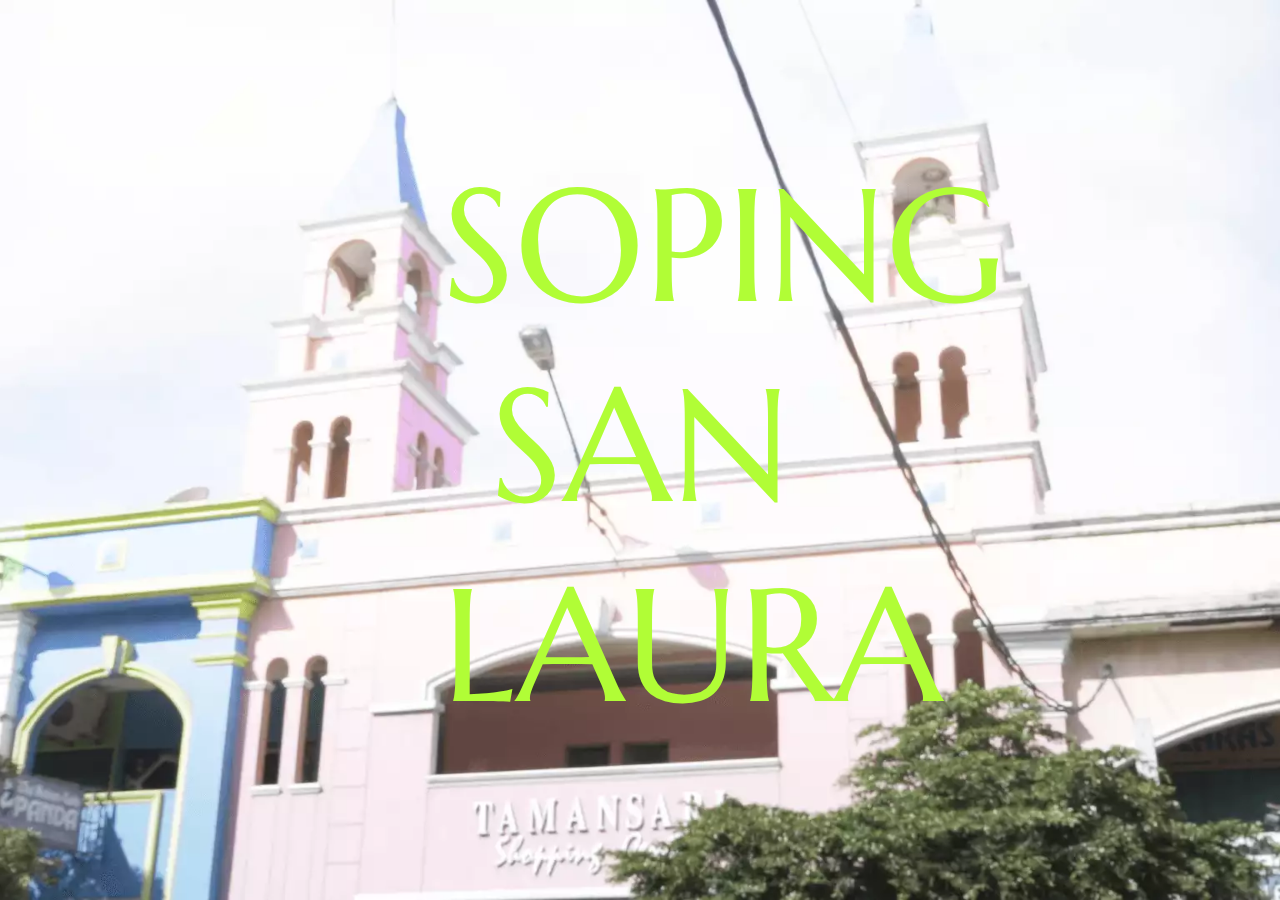
<file: index.html>
<!DOCTYPE html>
<!--
     ___             _         _
    | _ )_ _ _ _ _ _| |   __ _| |__ ___
    | _ \ '_| '_| '_| |__/ _` | '_ (_-<
    |___/_| |_| |_| |____\__,_|_.__/__/
    Developed by Brrr Design Laboratories
    https://brrrlabs.com
    - Om Greg -
-->

<html lang="en" dir="ltr">

<head>
  <meta charset="utf-8">
  <title>Soping San Laura</title>
  <link rel="stylesheet" href="https://maxcdn.bootstrapcdn.com/bootstrap/4.5.2/css/bootstrap.min.css">
  <script src="https://ajax.googleapis.com/ajax/libs/jquery/3.5.1/jquery.min.js"></script>
  <script src="https://cdnjs.cloudflare.com/ajax/libs/popper.js/1.16.0/umd/popper.min.js"></script>
  <script src="https://maxcdn.bootstrapcdn.com/bootstrap/4.5.2/js/bootstrap.min.js"></script>
  <link href="https://maxcdn.bootstrapcdn.com/font-awesome/4.2.0/css/font-awesome.min.css" rel="stylesheet" />
  <link rel="stylesheet" href="/assets/css/index.css">
</head>

<body>
  <div class="container-fluid">
    <div class="row frontpage align-items-center">
      <div class="col-lg-4 col-md-12 col-sm-12"></div>
      <div class="col-lg-4 col-md-12 col-sm-12 align-items-center">
        <a class="align-items-center title-wrapper" href="/pages/introduction.html" style="text-decoration: none;">
          <h1 class="title">SOPING</h1>
          <h1 class="title">SAN</h1>
          <h1 class="title">LAURA</h1>
        </a>
      </div>
      <div class="col-lg-4 col-md-12 col-sm-12"></div>
    </div>
  </div>
  <script src="/assets/js/script.js"></script>
</body>


</html>
</file>
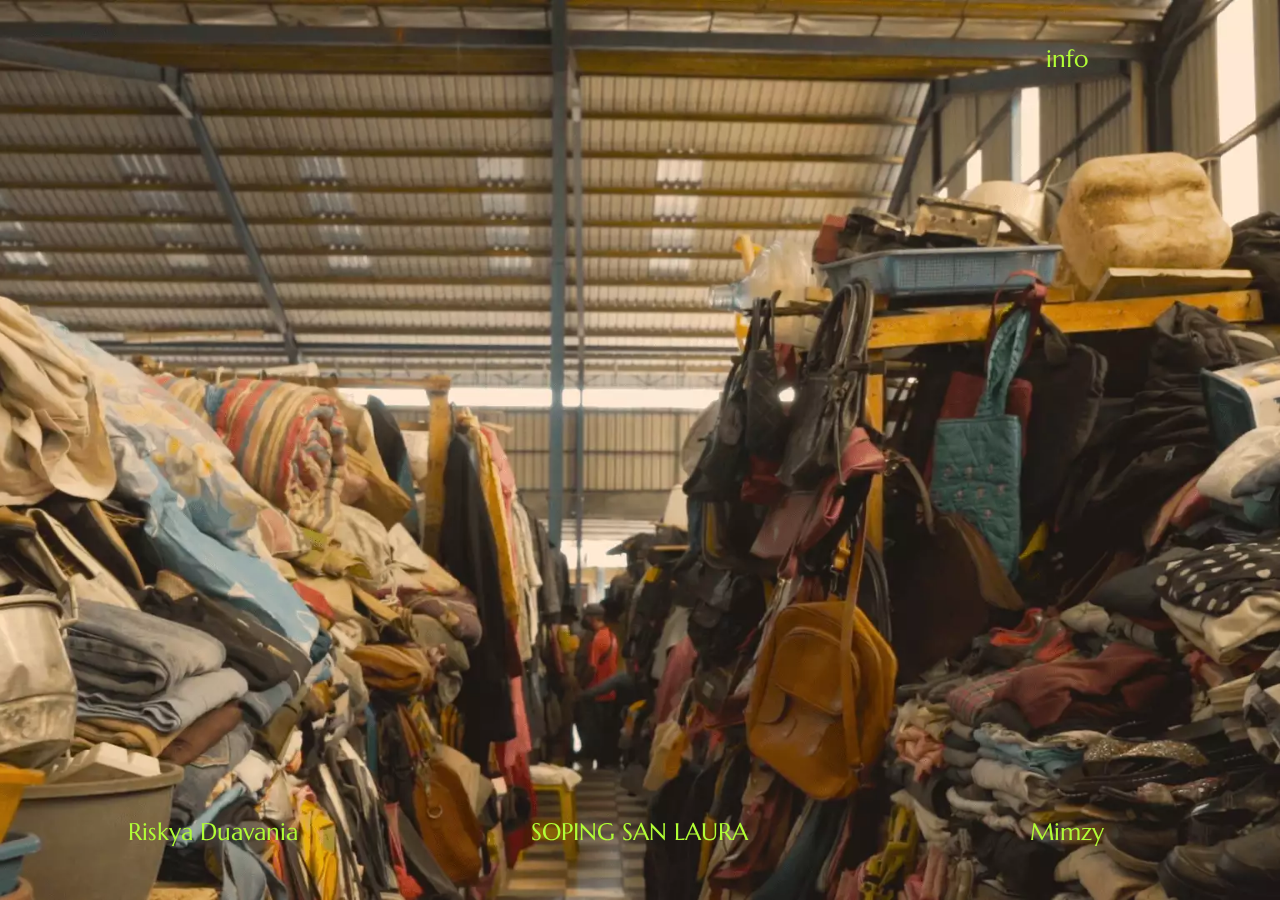
<file: pages/introduction.html>
<!DOCTYPE html>
<!--
     ___             _         _
    | _ )_ _ _ _ _ _| |   __ _| |__ ___
    | _ \ '_| '_| '_| |__/ _` | '_ (_-<
    |___/_| |_| |_| |____\__,_|_.__/__/
    Developed by Brrr Design Laboratories
    https://brrrlabs.com
    - Om Greg -
-->



<html lang="en" dir="ltr">

<head>
  <meta charset="utf-8">
  <title>Soping San Laura</title>
  <link rel="stylesheet" href="https://maxcdn.bootstrapcdn.com/bootstrap/4.5.2/css/bootstrap.min.css">
  <script src="https://ajax.googleapis.com/ajax/libs/jquery/3.5.1/jquery.min.js"></script>
  <script src="https://cdnjs.cloudflare.com/ajax/libs/popper.js/1.16.0/umd/popper.min.js"></script>
  <script src="https://maxcdn.bootstrapcdn.com/bootstrap/4.5.2/js/bootstrap.min.js"></script>
  <link href="https://maxcdn.bootstrapcdn.com/font-awesome/4.2.0/css/font-awesome.min.css" rel="stylesheet" />
  <link rel="stylesheet" href="/assets/css/index.css">
</head>

<body>
  <div class="container-fluid">
    <div class="row introduction align-items-center">
      <div class="col-md-4 col-sm-4 align-items-center">
        <a class="d-flex justify-content-center title-wrapper" data-toggle="modal" data-target="#ririmodal" style="text-decoration: none;">
          <h4 class="text-center menu-text">Riskya Duavania</h4>
        </a>
      </div>
      <div class="col-md-4 col-sm-4 align-items-center">
        <a class="d-flex justify-content-center title-wrapper" href="/pages/soping-san-laura.html" style="text-decoration: none;">
          <h4 class="text-center menu-text">SOPING SAN LAURA</h4>
        </a>
      </div>
      <div class="col-md-4 col-sm-4 align-items-center">
        <a class="d-flex justify-content-center title-wrapper" data-toggle="modal" data-target="#infomodal" style="text-decoration: none;">
          <h4 class="text-center menu-text-info">info</h4>
        </a>
        <a class="d-flex justify-content-center title-wrapper" data-toggle="modal" data-target="#mimzymodal" style="text-decoration: none;">
          <h4 class="text-center menu-text">Mimzy</h4>
        </a>
      </div>
    </div>
  </div>

  <!-- Modal -->
  <div class="modal fade right" id="infomodal">
    <div class="modal-dialog-full-width modal-dialog momodel modal-fluid" role="document">
      <div class="modal-content-full-width modal-content ">
        <div class="container-fluid">
          <div class="row" style="margin:5vw;">
            <div class="col-md-12 col-sm-12 align-items-center">
              <div class=" modal-header-full-width modal-header text-center">
                <button type="button" class="close modal-close-wrapper" data-dismiss="modal" aria-label="Close">
                  <span class="modal-close-times" aria-hidden="true">
                    &times
                  </span>
                </button>
              </div>
              <div class="modal-body">
                <p class="info-paragraph">
                  Becoming-woman is a perpetual process rather than static and absolute. Becoming-woman has nothing to do with a person's pattern of growth and development in a linear manner. Becoming-woman is not about the point where it starts or ends, but rather emerges in the middle of a process.
                </p>
                <p class="info-paragraph">
                  Soping San Laura is a quasi-fiction exploration of Riskya Duavania in collaboration with Mimzy about the process of becoming woman from the perspective of a transwoman. This series of works uses the interpretation of the idea “Becoming” by Deleuze and Guattari, about the concept of Becoming-woman that’s outside of a woman's genetic body.  On the other hand, becoming-woman relates to the situation of the body undergoing a creative process and finding new functions.
                </p>
                <p class="info-paragraph">
                  Soping San Laura is a fictional world that was built on the imagination of Pasar Loak Soping, a shopping district for secondhand collection located in the center of Salatiga City, Indonesia. Riskya and Mimzy make a storytelling about the transformation process using the objects of secondhand items collected by Cik San. Cik San, a transwoman who also sells there, will display her wares and become the main subject in Soping San Laura. Through the medium of television, Cik San will narrate her story on her quest to find her gender identity in door-to-door series where she perceived her body only as a mode of production, then in Soping Mursida when her body went through the process of “becoming-woman”, and lastly where she found the borderline of living in two realms namely Laura (in Javanese, Lanang ora Wedok Ora, meaning not male, not female) in Becoming-Imperceptible.
                </p>
                <p class="info-paragraph">
                  Soping San Laura was exhibited for the first time at Taman Budaya Yogyakarta in July 2021 as the final result of the Asana Bina Seni education program organized by the Yayasan Biennale Yogyakarta. Due to the ongoing global pandemic, Soping San Laura is currently closed but remains running via website. Through this website, Soping San Laura attempts to explore the flea market experience though it will not be able to convey the same feeling as with firsthand experience. On the contrary, this site can be a reflection for the audience while “casting a spell” for a more inclusive world and wishing for the pandemic to get better.
                </p>
                <p class="info-paragraph">
                  It’s time to delve!
                </p>
              </div>
            </div>
          </div>
        </div>
      </div>
    </div>
  </div>

  <!-- Modal -->
  <div class="modal fade right" id="mimzymodal">
    <div class="modal-dialog-full-width modal-dialog momodel modal-fluid" role="document">
      <div class="modal-content-full-width modal-content ">
        <div class="container-fluid">
          <div class="row" style="margin:5vw;">
            <div class="col-md-12 col-sm-12 align-items-center">
              <div class=" modal-header-full-width modal-header text-center">
                <button type="button" class="close modal-close-wrapper" data-dismiss="modal" aria-label="Close">
                  <span class="modal-close-times" aria-hidden="true">
                    &times
                  </span>
                </button>
              </div>
              <div class="modal-body">
                <p class="info-paragraph">
                  <strong>Mimzy (They/She)</strong> is a Trans Non Binary who currently works in the creative media field, particularly in processing graphics. Previously, she worked as an in-house content creative designer for a clothing brand in Yogyakarta. Besides working, Mimzy fills her free time by participating in street library activities, discussions, and painting as a form of self-actualization.  In early 2020, her "Aksara" zine became the initial project to compose and design a zine for the street library collective in Taman Suropati, Jakarta.  The Zine Aksara contains a combination of writings and images drawn from the concerns of street library comrades, as well as several archives of people's direct action activities to help the people face the crisis.
                </p>
                <p class="info-paragraph">
                  Her passion for drawing fanart and fiddling with graphic media on computers since elementary school has brought her to the work of graphic design as her creative process. This year, as a collaborative artist, with Riskya Duavania she will present “Soping San Laura” which tells the story of Cik San and Mimzy's sisterhood experiences at the flea market.  Cik San, through a collection of used goods, produces creative creations as a transwoman in the community.  The images and actualizations in this series of works contain hope for a more inclusive world, especially for transwomen.
                </p>
              </div>
            </div>
          </div>
        </div>
      </div>
    </div>
  </div>

  <!-- Modal -->
  <div class="modal fade right" id="ririmodal">
    <div class="modal-dialog-full-width modal-dialog momodel modal-fluid" role="document">
      <div class="modal-content-full-width modal-content ">
        <div class="container-fluid">
          <div class="row" style="margin:5vw;">
            <div class="col-md-12 col-sm-12 align-items-center">
              <div class=" modal-header-full-width modal-header text-center">
                <button type="button" class="close modal-close-wrapper" data-dismiss="modal" aria-label="Close">
                  <span class="modal-close-times" aria-hidden="true">
                    &times
                  </span>
                </button>
              </div>
              <div class="modal-body">
                <p class="info-paragraph">
                  <strong>Riskya Duavania (She/they)</strong> is a film student who loves to work with documentary approaches for her artistic practices. She has always been interested in the collection of objects as a medium to explore a broader context of an issue, such as collective memory and the gender identity phenomenon. New media is her platform for advocacy and form of expression to articulate the issues.
                </p>
                <p class="info-paragraph">
                  Collective memories regarding the momentum of “Rejecting Omnibus Law: Job's Creation Law” protest where the post-protest remaining wastes on the street and the audio-visual documentation were thus being archived in “The Imminent Commonplace” (in collaboration with Carkultera Wage Sae). Riskya is a part of Forum Film Dokumenter, a non profit organization focused on festival and film distribution in Indonesia.
                </p>
              </div>
            </div>
          </div>
        </div>
      </div>
    </div>
  </div>


  <script src="/assets/js/script.js"></script>

  <audio autoplay loop>
    <source src="/assets/audio/homepage.ogg" type="audio/ogg">
    <embed src="/assets/audio/homepage.ogg" autostart="true" loop="true" hidden="true">
  </audio>

</body>


</html>
</file>
<file: assets/css/index.css>
@import url('https://fonts.googleapis.com/css2?family=Marcellus&display=swap');
@import url('https://fonts.googleapis.com/css2?family=PT+Serif+Caption&display=swap');

body {
  background-color: #000;
  height: 100vh;
  padding-bottom: 30500;
}

video {
  object-fit: fill;
  pointer-events: none;
}

iframe[src*=youtube] {
  display: block;
  margin: 0 auto;
  max-width: 100%;
  padding-bottom: 10px;
}

.credit-paragraph {
  color: #fff;
  text-align: center;
  font-family: 'PT Serif Caption', serif;
  line-height: 1;
  font-style: normal;
}

.question-title {
  padding-bottom: 10vh;
}

.question-textarea {
  background-color: transparent !important;
  border-color: #B1FD36;
  border-width: medium;
  color: #B1FD36;
  height: 20vh !important;
}

.green-border textarea {
  border: 1px solid #B1FD36;
}

.green-border .form-control:focus {
  border: 1px solid #B1FD36;
  color: #B1FD36;
}

.question-button {
  margin-top: 10vh;
  background-color: #B1FD36;
}

.question-button:hover {
  background-color: #B1FD10;
}

::-moz-selection {
  color: #B1FD36;
}

::selection {
  color: #B1FD36;
}

.overlay-object {
  display: inline-block;
  height: auto;
  width: auto;
}

.credit {
  align-items: center;
  text-align: center;
  color: #B1FD36;
  font-family: 'Marcellus', serif;
  font-style: normal;
  font-weight: normal;
  font-size: 0.8rem;
  line-height: 1.5;
  position: fixed;
  width: 100vw;
  height: 100vh;
  z-index: 0;
}

a:hover {
  cursor: pointer;
}

svg:hover {
  cursor: pointer;
}

.modal {
  padding-right: 0px !important;
}

.object-layer {
  align-items: center;
  text-align: center;
  color: #B1FD36;
  font-family: 'Marcellus', serif;
  font-style: normal;
  font-weight: normal;
  position: fixed;
  width: 100vw;
  height: 100vh;
  z-index: -1;
  /* display: block; */
}

.object-layer div h2 {
  align-items: center;
  text-align: center;
}

.act-sec-1 {
  align-items: center;
  text-align: center;
  color: #B1FD36;
  font-family: 'Marcellus', serif;
  font-style: normal;
  font-weight: normal;
  width: 100vw;
  height: 100vh;
  z-index: -1;
}

.act-sec-2 {
  align-items: center;
  text-align: center;
  color: #B1FD36;
  font-family: 'Marcellus', serif;
  font-style: normal;
  font-weight: normal;
  width: 100vw;
  height: 100vh;
  z-index: -1;
}

.act-sec-1 div h2 {
  align-items: center;
  text-align: center;
}

.info-paragraph {
  color: #fff;
  text-align: justify;
  font-family: 'PT Serif Caption', serif;
  line-height: 1.5;
  font-size: 1.2rem;
  font-weight: 400;
}

.introduction {
  height: 100vh;
  width: 100vw;
  background-image: url("/assets/img/02_HOMEPAGE/HOME_PAGE.webp");
  background-repeat: no-repeat;
  background-size: cover;
  background-position: center;
}

/* .rhizoma-row {
  background-image: url("/assets/img/ordered/09_a.webp");
  background-repeat: no-repeat;
  background-size: cover;
  background-position: center;
} */
.menu-text-info:hover {
  text-decoration: line-through;
}

.menu-text-info {
  color: #B1FD36;
  font-family: 'Marcellus', serif;
  top: 5vh;
  position: fixed;
}

.menu-text:hover {
  text-decoration: line-through;
}

.menu-text {
  color: #B1FD36;
  font-family: 'Marcellus', serif;
  bottom: 5vh;
  position: fixed;
}

.artist-text {
  color: #B1FD36;
  font-family: 'Marcellus', serif;
  top: 5vh !important;
}

.frontpage {
  height: 100vh;
  width: 100vw;
  background-image: url("/assets/img/01_LANDING_PAGE/01_WELCOME.webp");
  background-repeat: no-repeat;
  background-size: cover;
  background-position: center;
}

.frontpage a {
  align-items: center;
  text-align: center;
}

.frontpage .title {
  align-items: center;
  text-align: center;
  color: #B1FD36;
  font-family: 'Marcellus', serif;
  font-style: normal;
  font-weight: normal;
  font-size: 10rem;
}

.frontpage .title:hover {
  text-decoration: line-through;
}

.sub-title {
  align-items: center;
  text-align: center;
  color: #B1FD36;
  font-family: 'Marcellus', serif;
  font-style: normal;
  font-weight: normal;
}

/* MODAL */
.modal-content {
  border: none;
}

.modal-dialog-full-width {
  width: 100% !important;
  height: 100% !important;
  margin: 0 !important;
  padding: 0 !important;
  max-width: none !important;
}

.modal-content-full-width {
  height: auto !important;
  min-height: 100% !important;
  border-radius: 0 !important;
  background-color: #43434396;
}

.modal-header-full-width {
  border-bottom: 0px !important;
}

.modal-footer-full-width {
  border-top: 0px !important;
}

.modal-close-times {
  transition: 0.70s;
  -webkit-transition: 0.70s;
  -moz-transition: 0.70s;
  -ms-transition: 0.70s;
  -o-transition: 0.70s;
  font-size: 4rem;
  font-weight: lighter;
  display: block;
  margin-right: auto;
  margin-left: auto;
  color: #B1FD36;
  font-family: 'Marcellus', serif;
}

.modal-close-times:hover {
  transition: 0.70s;
  -webkit-transition: 0.70s;
  -moz-transition: 0.70s;
  -ms-transition: 0.70s;
  -o-transition: 0.70s;
  -webkit-transform: rotate(45deg);
  -moz-transform: rotate(45deg);
  -o-transform: rotate(45deg);
  -ms-transform: rotate(45deg);
  transform: rotate(45deg);
}

/* MODAL END*/
.box {
  position: absolute;
  width: 100vw;
  height: 67vw;
  left: 50%;
  top: 50%;
  margin-left: -50vw;
  margin-top: -33.5vw;
  will-change: transform;
  display: flex;
  flex-flow: column nowrap;
  justify-content: center;
  align-items: center;
  backface-visibility: hidden;
  -webkit-backface-visibility: hidden;
  transition: opacity 0.5s;
}

@media (max-aspect-ratio: 3/2) {
  .box {
    width: 150vh;
    height: 100vh;
    margin-left: -75vh;
    margin-top: -50vh;
  }
}

.box img {
  /* object-fit: cover; */
  flex: 1 1 100%;
  max-width: 100%;
  image-rendering: optimizeSpeed;
  image-rendering: -moz-crisp-edges;
  /* Firefox */
  image-rendering: -o-crisp-edges;
  /* Opera */
  image-rendering: -webkit-optimize-contrast;
  /* Webkit (non-standard naming) */
  image-rendering: crisp-edges;
  backface-visibility: hidden;
  -webkit-backface-visibility: hidden;
  -ms-transform: translateZ(0);
  /* IE 9 */
  -webkit-transform: translateZ(0);
  /* Chrome, Safari, Opera */
  transform: translateZ(0);
  object-fit: cover;
}

#gif-image-parent {
  -webkit-filter: blur(10px);
  /* Safari 6.0 - 9.0 */
  filter: blur(10px);
}

#gif-image {
  object-fit: scale-down;
  position: absolute;
}

.box video {
  /* object-fit: cover; */
  flex: 1 1 100%;
  max-width: 100%;
  image-rendering: optimizeSpeed;
  image-rendering: -moz-crisp-edges;
  /* Firefox */
  image-rendering: -o-crisp-edges;
  /* Opera */
  image-rendering: -webkit-optimize-contrast;
  /* Webkit (non-standard naming) */
  image-rendering: crisp-edges;
  backface-visibility: hidden;
  -webkit-backface-visibility: hidden;
  -ms-transform: translateZ(0);
  /* IE 9 */
  -webkit-transform: translateZ(0);
  /* Chrome, Safari, Opera */
  transform: translateZ(0);
  object-fit: cover;
}

#viewport {
  position: fixed;
  -webkit-perspective: 4px;
  -webkit-perspective-origin: 50% 50%;
  -moz-perspective: 4px;
  -moz-perspective-origin: 50% 50%;
  transform-style: flat;
  height: 100vh;
  width: 100vw;
  left: 50%;
  margin-left: -50vw;
}

#slide-0 {
  z-index: 28;
}

#slide-1 {
  z-index: 27;
}

#slide-2 {
  z-index: 26;
}

#slide-3 {
  z-index: 25;
}

#slide-4 {
  z-index: 24;
}

#slide-5 {
  z-index: 23;
}

#slide-6 {
  z-index: 22;
}

#slide-7 {
  z-index: 21;
}

#slide-8 {
  z-index: 20;
}

#slide-9 {
  z-index: 19;
}

#slide-10 {
  z-index: 18;
}

#slide-11 {
  z-index: 17;
}

#slide-12 {
  z-index: 16;
}

#slide-13 {
  z-index: 15;
}

#slide-14 {
  z-index: 14;
}

#slide-15 {
  z-index: 13;
}

#slide-16 {
  z-index: 12;
}

#slide-17 {
  z-index: 11;
}

#slide-18 {
  z-index: 10;
}

#slide-19 {
  z-index: 9;
}

#slide-20 {
  z-index: 8;
}

#slide-21 {
  z-index: 7;
}

#slide-22 {
  z-index: 6;
}

#slide-23 {
  z-index: 5;
}

#slide-24 {
  z-index: 4;
}

#slide-25 {
  z-index: 3;
}

#slide-26 {
  z-index: 2;
}

#slide-27 {
  z-index: 1;
}

#slide-28 {
  z-index: 0;
}

/* // Extra small devices (portrait phones, less than 576px) */
@media (max-width: 575.98px) {
  .display-1 {
    font-size: 3rem;
  }

  .display-3 {
    font-size: 2.5rem;
  }

  .credit {
    font-size: 0.6rem;
  }


}


/* // Small devices (landscape phones, 576px and up) */
@media (min-width: 576px) and (max-width: 767.98px) {
  .display-1 {
    font-size: 3rem;
  }

  .display-3 {
    font-size: 2.5rem;
  }

  .credit {
    font-size: 0.7rem;
  }
}

/* LOADER */
* {
  padding: 0;
  margin: 0;
  box-sizing: border-box;
}

.loader-div {
  position: fixed;
  top: 0;
  left: 0;
  background-color: #000;
  height: 100vh;
  width: 100%;
  display: flex;
  align-items: center;
  justify-content: center;
  z-index: 200;
}

.loader {
  position: relative;
  width: 10vw;
  height: 5vw;
  padding: 1.5vw;
  display: flex;
  align-items: center;
  justify-content: center;
}

.loader span {
  position: absolute;
  height: 0.8vw;
  width: 0.8vw;
  border-radius: 50%;
  background-color: #B1FD36;
}

.loader span:nth-child(1) {
  animation: loading-dotsA 1s infinite linear;
}

.loader span:nth-child(2) {
  animation: loading-dotsB 1.5s infinite linear;
}

@keyframes loading-dotsA {
  0% {
    transform: none;
  }

  25% {
    transform: translateX(2vw);
  }

  50% {
    transform: none;
  }

  75% {
    transform: translateY(2vw);
  }

  100% {
    transform: none;
  }
}

@keyframes loading-dotsB {
  0% {
    transform: none;
  }

  25% {
    transform: translateX(-2vw);
  }

  50% {
    transform: none;
  }

  75% {
    transform: translateY(-2vw);
  }

  100% {
    transform: none;
  }
}
</file>
